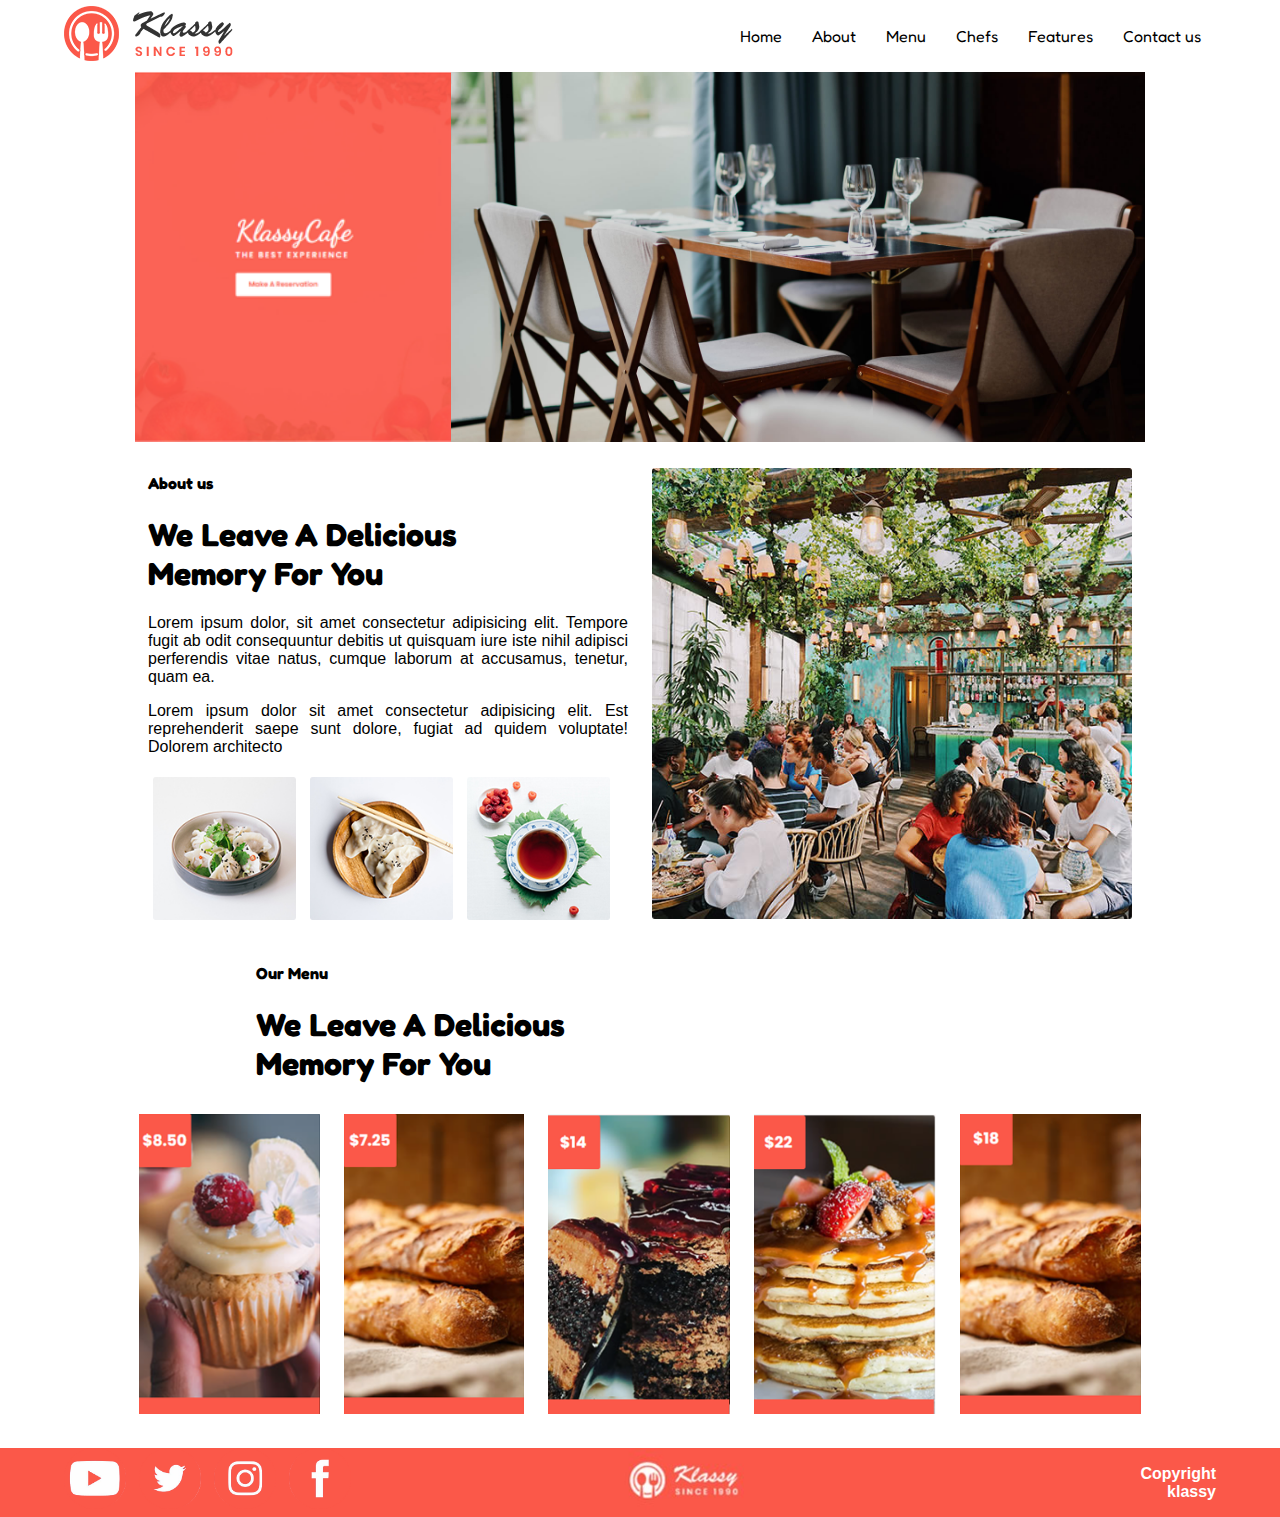
<file: Klassy.html>
<!DOCTYPE html>
<html lang="es">
<head>

    <meta charset="UTF-8">
    <meta name="viewport" content="width=device-width, initial-scale=1.0">
    <meta http-equiv="X-UA-Compatible" content="ie=edge">
    <link rel="stylesheet" href="Assets/CSS/Klassy.css">
    <link rel="preconnect" href="https://fonts.googleapis.com">
    <link rel="preconnect" href="https://fonts.gstatic.com" crossorigin>
    <link href="https://fonts.googleapis.com/css2?family=Bebas+Neue&family=Fredoka:wght@700&family=Mukta+Vaani:wght@300&family=Quicksand&display=swap" rel="stylesheet">
    <title>Prueba</title>

</head>

<body>
    
    <header>
        <img src="Assets/Imgs/Imagenesklassy/klassy-logo.png">
        <ul class="menu">
            <li><a href="#">Home</a></li>
            <li><a href="#">About</a></li>
            <li><a href="#">Menu</a></li>
            <li><a href="#">Chefs</a></li>
            <li><a href="#">Features</a></li>
            <li><a href="#">Contact us</a></li>
        </ul>

    </header>
    
    <Section class="imgs">
        <p>
            <img src="Assets/Imgs/Imagenesklassy/headerizq.png" height="371">
            <img src="Assets/Imgs/Imagenesklassy/slide-01.jpg" height="370">
        </p>
    </Section>

    <section class="columnas">
        <div class="col">
            <h4 style="font-family: 'Fredoka', sans-serif;">About us</h4>
            <h1 style="font-family: 'Fredoka', sans-serif;">We Leave A Delicious<br>Memory For You</h1>
            <p>Lorem ipsum dolor, sit amet consectetur adipisicing elit. Tempore fugit ab odit consequuntur debitis ut quisquam iure iste nihil adipisci perferendis vitae natus, cumque laborum at accusamus, tenetur, quam ea.</p>
            <p>Lorem ipsum dolor sit amet consectetur adipisicing elit. Est reprehenderit saepe sunt dolore, fugiat ad quidem voluptate! Dolorem architecto</p>
            <div class="triplecol">
                <img src="Assets/Imgs/Imagenesklassy/comida1.jpg">
                <img src="Assets/Imgs/Imagenesklassy/comida2.jpg">
                <img src="Assets/Imgs/Imagenesklassy/comida3.jpg">
            </div>
        </div>
        <div class="col">
            <p>
                <img src="Assets/Imgs/Imagenesklassy/about-video-bg.jpg">
            </p>
        </div>
    </section>

    <section class="smenu">
        <div class="menutext">
            <h4 style="font-family: 'Fredoka', sans-serif;">Our Menu</h4>
            <h1 style="font-family: 'Fredoka', sans-serif;">We Leave A Delicious<br>Memory For You</h1>
        </div>

        <div class="colimg">
            <img src="Assets/Imgs/Imagenesklassy/Precio1.png">
            <img src="Assets/Imgs/Imagenesklassy/Precio2.png">
            <img src="Assets/Imgs/Imagenesklassy/Precio3.png">
            <img src="Assets/Imgs/Imagenesklassy/Precio4.png">
            <img src="Assets/Imgs/Imagenesklassy/Precio5.png">
        </div>

    </section>
    <div class="space"></div>
    <footer>

        <div class="menu2">
            <li><a href="#"><img src="Assets/Imgs/Imagenesklassy/you.png"></a></li>
            <li><a href="#"><img src="Assets/Imgs/Imagenesklassy/tw.png"></a></li>
            <li><a href="#"><img src="Assets/Imgs/Imagenesklassy/insta.png"></a></li>
            <li><a href="#"><img src="Assets/Imgs/Imagenesklassy/face.png"></a></li>
        </div>

        <div class="klassy">
            <img src="Assets/Imgs/Imagenesklassy/klassy-logo2.png">
        </div>
            
        <div class="texto">
            Copyright<br>klassy
        </div>

    </footer>
</body>
</html>
</file>
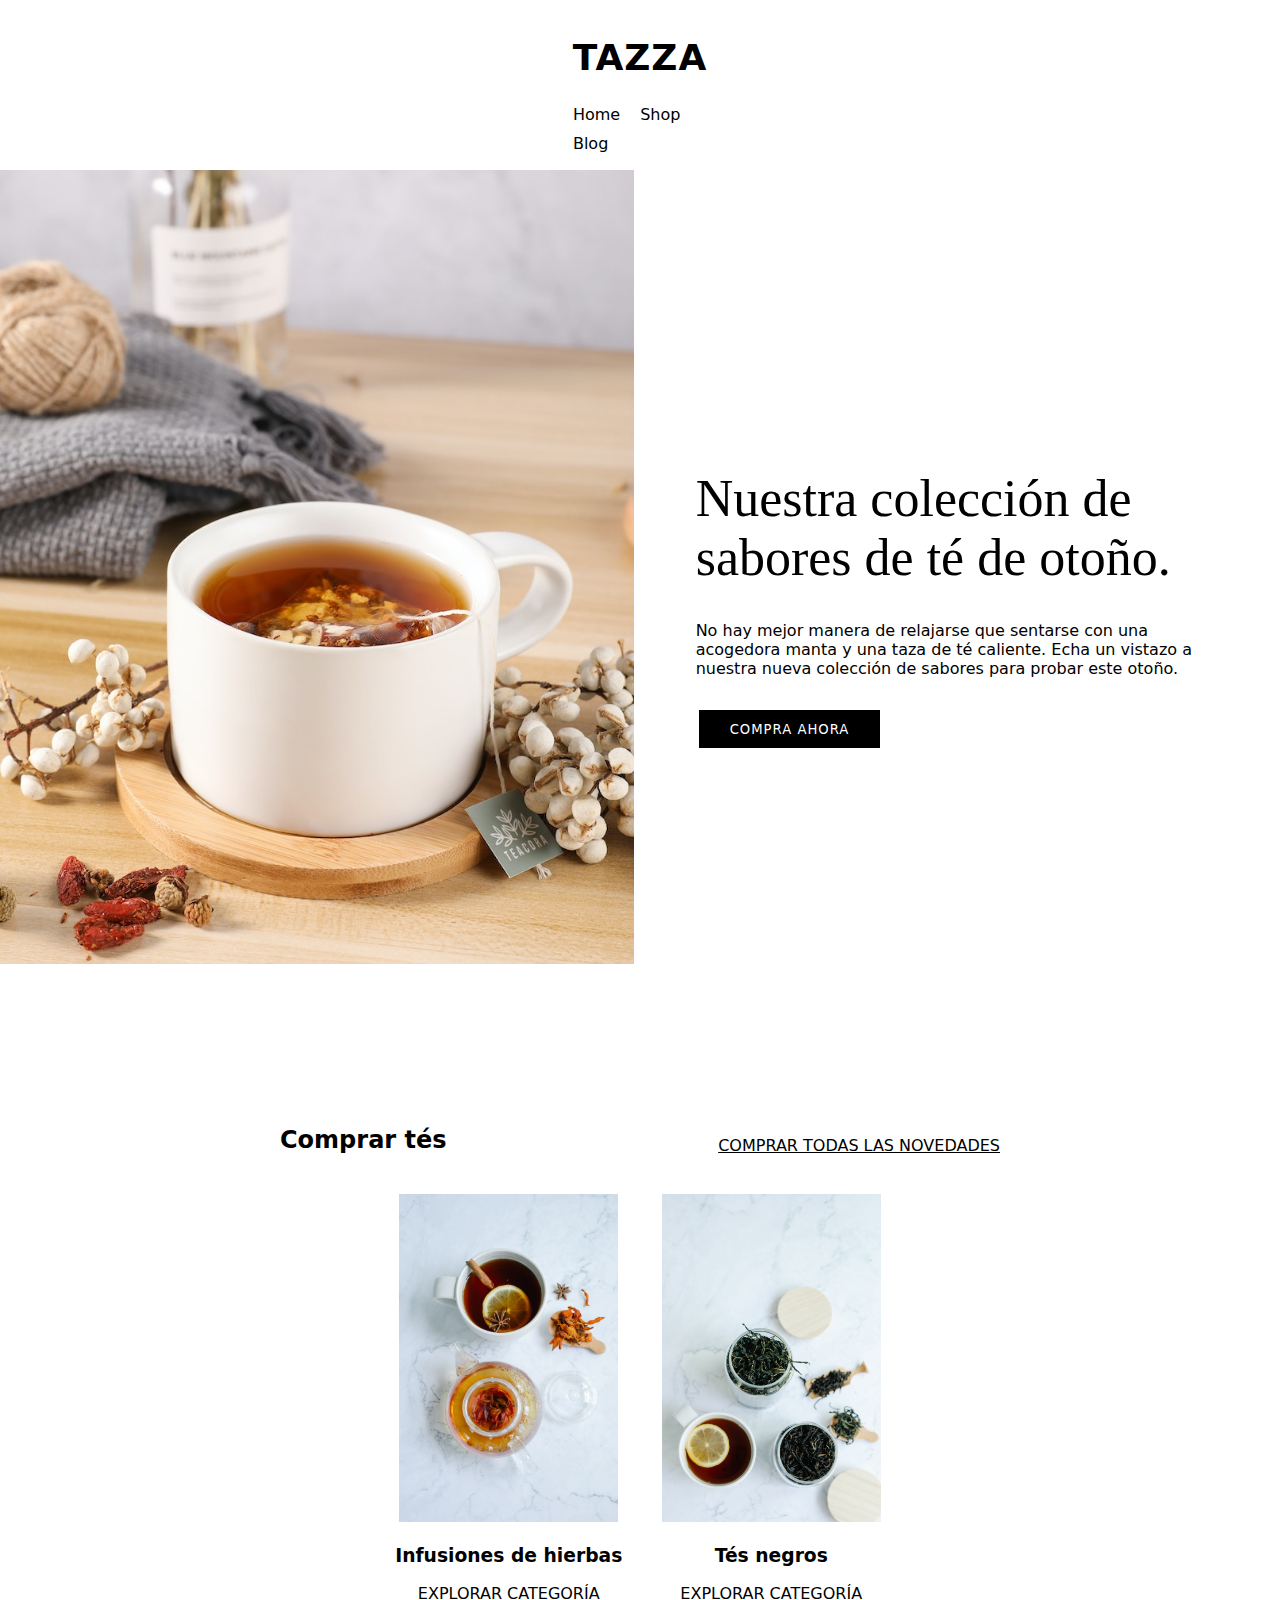
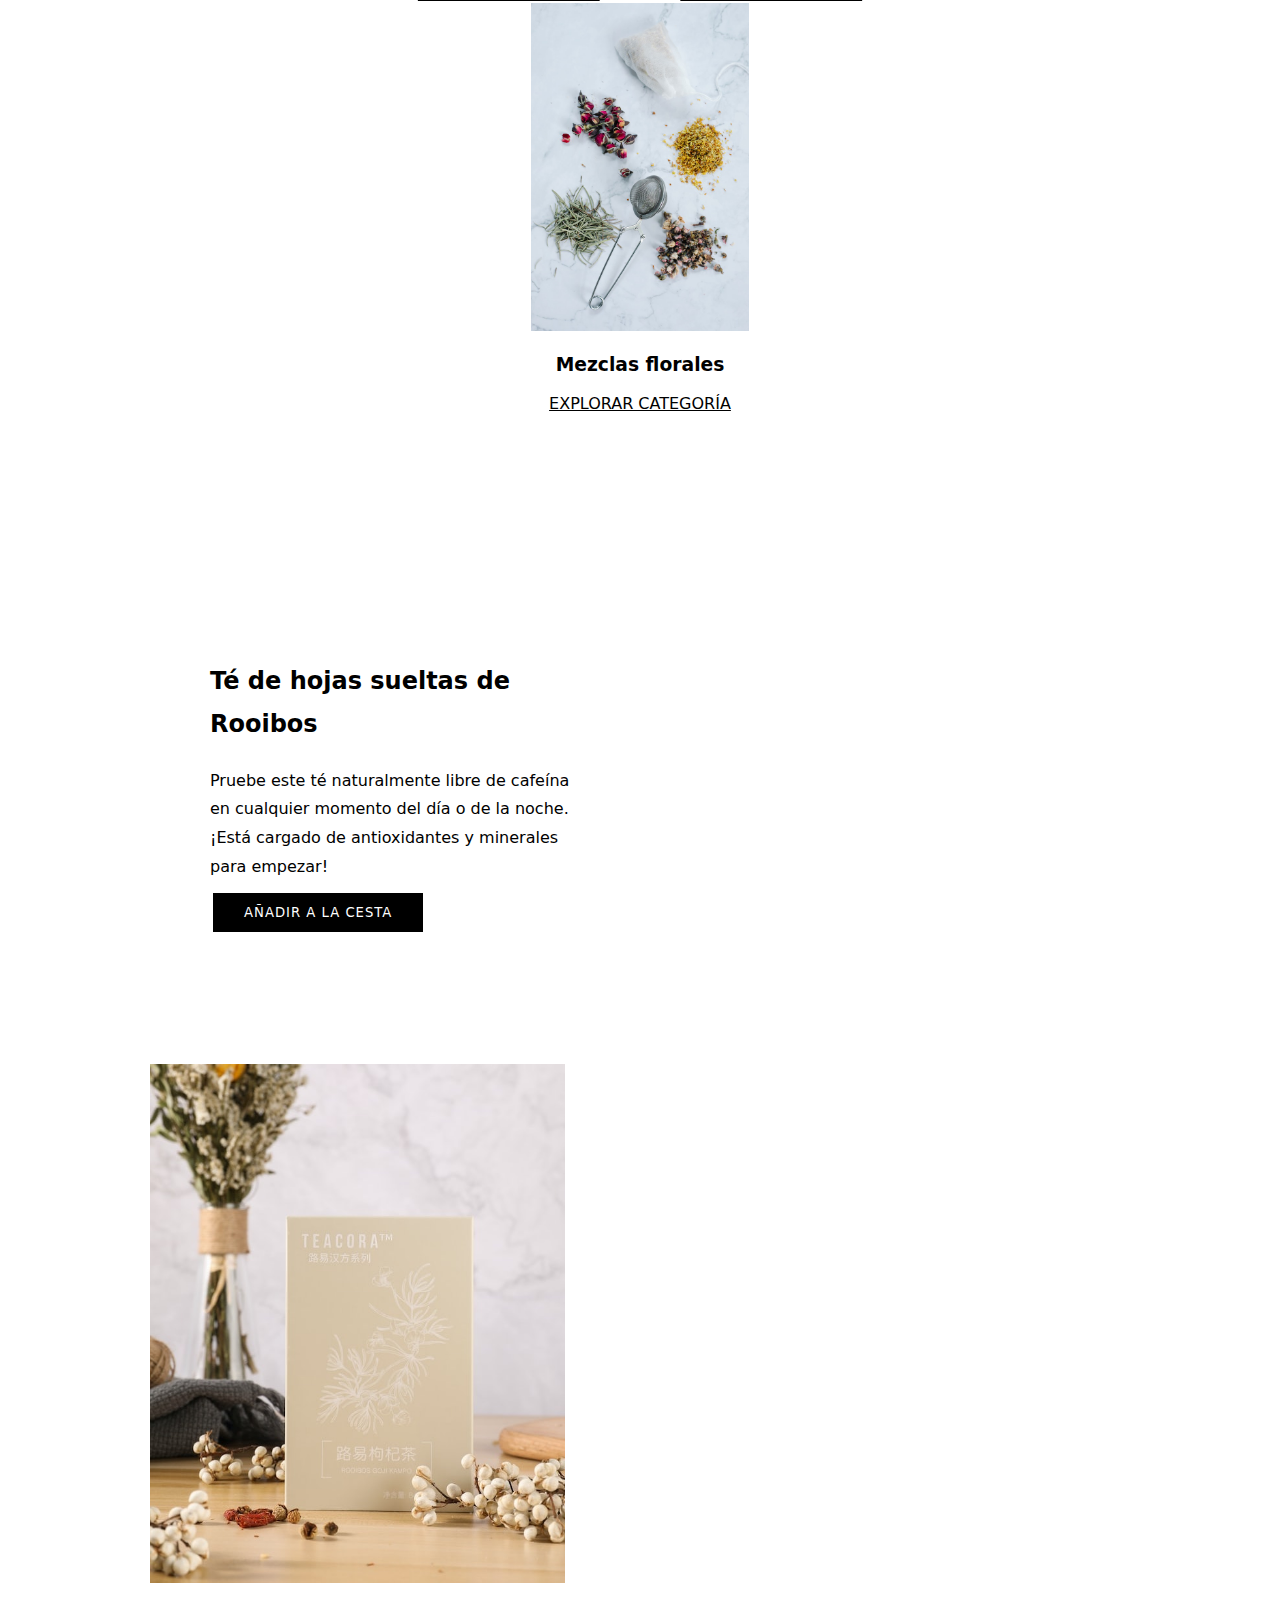
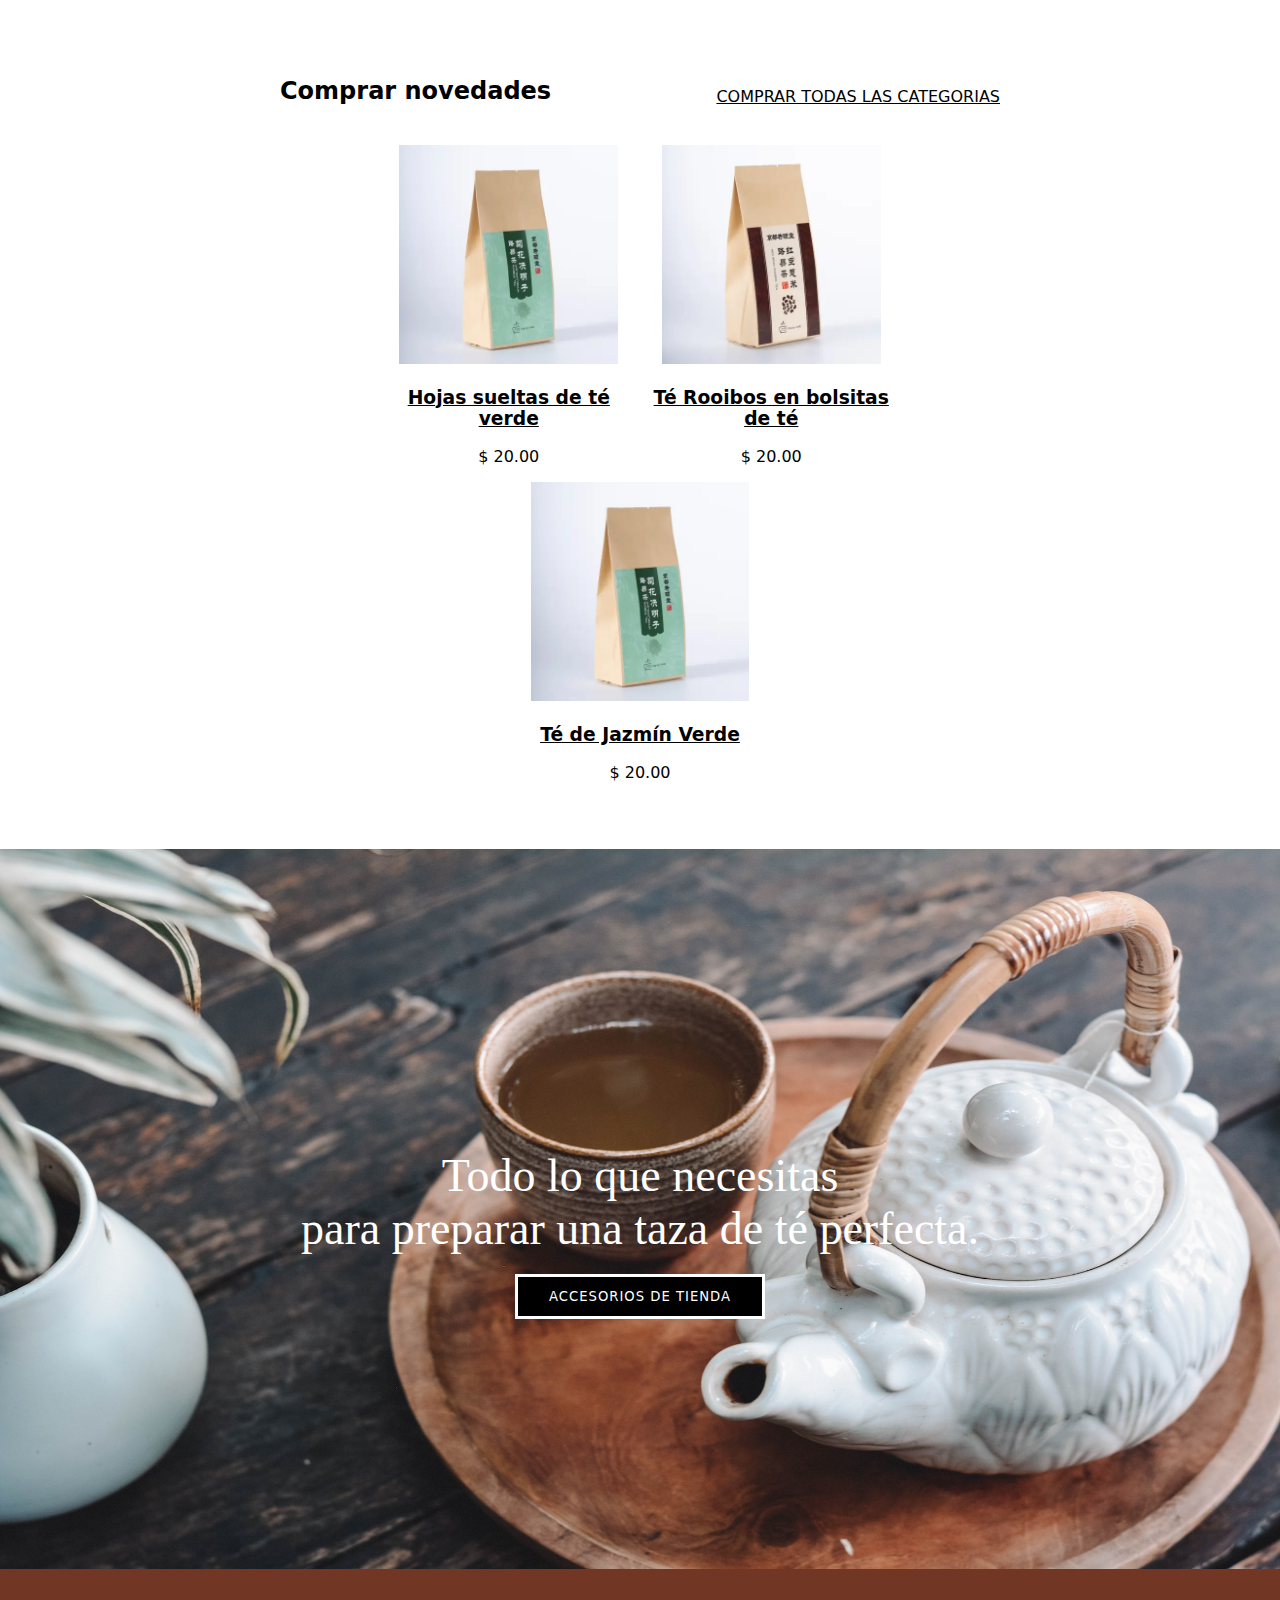
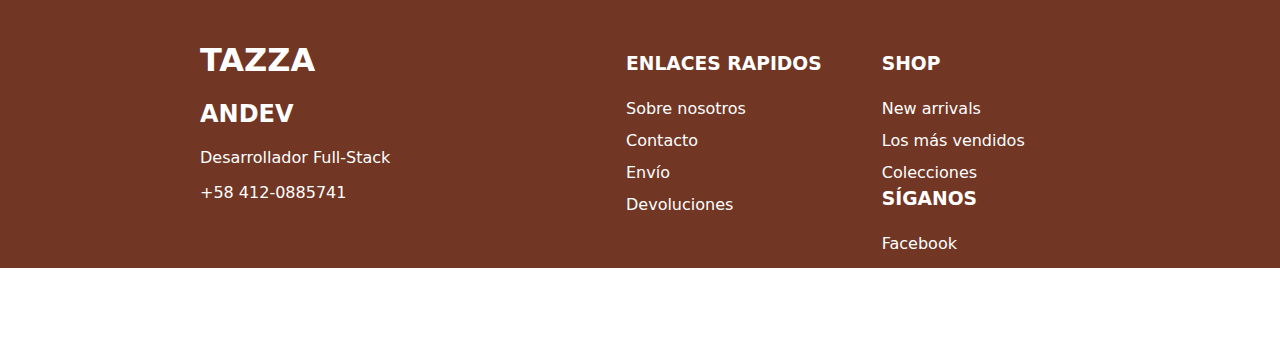
<file: Tazza.html>
<!DOCTYPE html>
<html lang="en">
<head>
    <meta charset="UTF-8">
    <meta name="viewport" content="width=device-width, initial-scale=1.0">
    <link rel="stylesheet" href="Assets/CSS/Tazza.css">
    <title>Tazza</title>
</head>
<body>
    <header>
        <div class="tazza">
            <h1>TAZZA</h1>
        </div>
        <div>
            <ul class="menu">
                <li><a href="#">Home</a></li>
                <li><a href="#">Shop</a></li>
                <li><a href="#">Blog</a></li>
            </ul>
        </div>
    </header>

    <section class="collection">
        <div class="imgs">
            <img src="Assets/Imgs/Imagenestazza/te.jpg">
        </div>
        <div class="text">
            <h1>Nuestra colección de sabores de té de otoño.</h1>
            <p>No hay mejor manera de relajarse que sentarse con una acogedora manta y una taza de té caliente. Echa un vistazo a nuestra nueva colección de sabores para probar este otoño.</p>
            <a href="#" class="boton">COMPRA AHORA</a>
        </div>
    </section>

    <section class="pg-parts" id="comprar">
        <div class="ctext">
            <h2>Comprar tés</h2>
        </div>
        <div class="ctexta">
            <a href="#">COMPRAR TODAS LAS NOVEDADES</a>
        </div>
        <div class="opciones">
            <div>
                <a href="#" style="text-decoration: none;">
                    <img src="Assets/Imgs/Imagenestazza/infusion.jpg">
                    <h3>Infusiones de hierbas</h3>
                    <a href="#">EXPLORAR CATEGORÍA</a>
                </a>
            </div>
            <div>
                <a href="#" style="text-decoration: none;">
                    <img src="Assets/Imgs/Imagenestazza/te-negro.jpg">
                    <h3>Tés negros</h3>
                    <a href="#">EXPLORAR CATEGORÍA</a>
                </a>
            </div>
            <div>
                <a href="#" style="text-decoration: none;">
                    <img src="Assets/Imgs/Imagenestazza/mezcla.jpg">
                    <h3>Mezclas florales</h3>
                    <a href="#">EXPLORAR CATEGORÍA</a>
                </a>
            </div>
        </div>
    </section>

    <section class="pg-parts" id="comprar">
        <div class="cesta">
            <h2>Té de hojas sueltas de Rooibos</h2>
            <p>Pruebe este té naturalmente libre de cafeína en cualquier momento del día o de la noche. ¡Está cargado de antioxidantes y minerales para empezar!</p>
            <a href="#" class="boton">AÑADIR A LA CESTA</a>
        </div>

        <div class="imgs">
            <img src="Assets/Imgs/Imagenestazza/rooibos.jpg">
        </div>
    </section>

    <section class="pg-parts" id="comprar">
        <div class="ctext">
            <h2>Comprar novedades</h2>
        </div>
        <div class="ctexta">
            <a href="#">COMPRAR TODAS LAS CATEGORIAS</a>
        </div>
        <div class="opciones">
            <div>
                <a href="#" style="text-decoration: none;">
                    <img src="Assets/Imgs/Imagenestazza/hojas-sueltas.jpg">
                    <h3 style="text-decoration: underline;">Hojas sueltas de té verde</h3>
                    <p>$ 20.00</p>
                </a>
            </div>
            <div>
                <a href="#" style="text-decoration: none;">
                    <img src="Assets/Imgs/Imagenestazza/bolsita.jpg">
                    <h3 style="text-decoration: underline;">Té Rooibos en bolsitas de té</h3>
                    <p>$ 20.00</p>
                </a>
            </div>
            <div>
                <a href="#" style="text-decoration: none;">
                    <img src="Assets/Imgs/Imagenestazza/jazmin.jpg">
                    <h3 style="text-decoration: underline;">Té de Jazmín Verde</h3>
                    <p>$ 20.00</p>
                </a>
            </div>
        </div>
    </section>

    <section class="pg-parts" id="bg-img">
        <h1>Todo lo que necesitas<br>para preparar una taza de té perfecta.</h1>
        <a href="#" class="boton">ACCESORIOS DE TIENDA</a>
    </section>

    <footer>
        <div class="footer-part">
            <h1><a href="#">TAZZA</a></h1>
            <h2><a href="Index.html">ANDEV</a></h2>
            <p>Desarrollador Full-Stack</p>
            <p>+58 412-0885741</p>
        </div>
        <div class="footer-part" id="uls">
            <ul class="enlaces">
                <h3>ENLACES RAPIDOS</h3>
                <li>Sobre nosotros</li>
                <li>Contacto</li>
                <li>Envío</li>
                <li>Devoluciones</li>
            </ul>

            <ul class="comercio">
                <h3>SHOP</h3>
                <li>New arrivals</li>
                <li>Los más vendidos</li>
                <li>Colecciones</li>
            </ul>

            <ul class="siganos">
                <h3>SÍGANOS</h3>
                <li>Facebook</li>
                <li>Instagram</li>
                <li>Pinterest</li>
            </ul>
        </div>
    </footer>
</body>
</html>
</file>
<file: Assets/CSS/Klassy.css>
body{
    width: 100%;
    margin: auto;
    padding: 0;
}

p {
    font-family: 'Segoe UI', Tahoma, Geneva, Verdana, sans-serif
}

/*Header*/
header{
    padding-top: 6px;
    height: 65px;
    width: 100%;
}

header img {
    padding-left: 5%;
}

.menu{
    margin-top: 20px;
    position: relative;
    float: right;
    padding-right: 5%;
}

.menu li{
    float: left;
    list-style: none
}

.menu li a{
    font-family: 'Fredoka', sans-serif;
    text-decoration: none;
    color: black;
    padding: 15px
}

/*Cuerpo*/
.imgs {
    font-size: 0;
    text-align: center;
}

.columnas {
    width: 100%;
    text-align: center;
}

.col{
    width: 480px;
    height: 480px;
    display: inline-block;
    vertical-align: top;
    text-align: justify;
    padding: 10px;
    font-size: 16px;
}

.col p img{
    width: 480px;
}

.triplecol{
    height: 151px;
    display: inline-block;
    margin: auto;
    vertical-align: top;
    padding: 0
}

.triplecol img{
    height: 143px;
    padding: 5px;
}

.colimg {
    width: 100%;
    display: inline-block;
    margin: auto;
    vertical-align: top;
    text-align: center;
    

}
.colimg img{
    padding: 10px;
    height: 300px;
}

/*Footer*/
footer{
    width: 100%;
    height: 69px;
    background-color: rgb(251, 88, 73);
}

footer div {
    display: inline-block;
    vertical-align: top;
    height: auto;
    position: relative;
}

.menu2 {
    width: 300px;
    padding-left: 5%;
}

.menu2 li {
    float: left;
    list-style: none;
}

.menu2 li a {
   padding-right: 13px;
}

.menu2 li img {
    width: 62px;
}



.texto {
    float: right;
    padding-right: 5%;
    margin-top: 17px;
    text-align: right;
    color: white;
    font-family: 'mukta', sans-serif;
    font-weight: bold;
}

.klassy{
    padding-left: 20%;
}

.klassy img {
    width: 120px;
}

/*Detalles Menores y Efectos*/
.space {
    height: 20px;
}

.menu li a:hover {
    background-color: rgb(251, 88, 73);
    color: white;
    border-radius: 10%;
}

.smenu {
    width: 100%;
}

.menutext {
    padding-left: 20%;
}
</file>
<file: Assets/CSS/Tazza.css>
*{
    box-sizing: border-box;
    -moz-box-sizing: border-box;
    -webkit-box-sizing: border-box;
}
body {
    width: 100%;
    margin: 0;
    padding: 0;
    font-family: system-ui, -apple-system, BlinkMacSystemFont, 'Segoe UI', Roboto, Oxygen, Ubuntu, Cantarell, 'Open Sans', 'Helvetica Neue', sans-serif;
    @import url(https://fonts.googleapis.com/css2?family=Source+Serif+4:opsz,wght@8..60,300&display=swap);
}

a {
    color: black;
}

header {
    width: 100%;
    text-align: center;
    height: 130px;
}

header h1 {
    font-style: normal;
    font-weight: 900;
    line-height: 1;
    letter-spacing: 1px;
    margin-block-start: 40px;
    width: 100%;
    font-size: 36px;
}

.menu {
    list-style: none;
    height: 28px;
    width: 100%;
    padding: 0% 43.98%;
}

.menu li {
    float: left;
    padding: 5px 10px;
}

.menu a {
    text-decoration: none;
    color: black;
    font-size: 16px;
}

.collection {
    width: 100%;
}

.collection div {
    display: inline-block;
    width: 49.496%;
    vertical-align: top;
}

.collection div img {
    max-width: 100%;
}

.collection .text {
    margin: 298.5px 0px;
    padding: 0px 57px;
}

.collection .text h1 {
    font-family: 'Source Serif 4', serif;
    font-weight: lighter;
    font-size: 52px;
    margin-block-start: 0;
}

.collection .text p {
    margin-bottom: 40px;
}

.boton {
    color: white;
    background-color: black;
    border: solid;
    padding: 11.8px 31px;
    font-size: 13.2px;
    letter-spacing: 1px;
    text-decoration: none;
}

#comprar {
    margin-top: 24px;
    padding: 0px 150px;
}

.ctext, .ctexta {
    padding-left: 130px;
    display: inline-block;
}

.ctexta {
    float: right;
    padding-right: 130px;
    padding-top: 30px;
}

.opciones div a a {
    text-decoration: underline;
}

#comprar {
    margin-top: 70px;
}

#comprar .opciones{
    padding: 20px 100px; 
    width: 100%;
    text-align: center;
}

#comprar .opciones div {
    display: inline-block;
    width: 33%;
}

#comprar img {
    width: 85%
}

#comprar .cesta, .imgs {
    width: 49.8%;
    display: inline-block;
    vertical-align: top;
}

#comprar .cesta {
    margin: 137.5px 0px;
    padding: 0px 60px;
    line-height: 1.8;
}

#bg-img {
    text-align: center;
    background-image: url(../Imgs/Imagenestazza/tetera.jpg);
    background-size: 100% 100%;
    background-repeat: no-repeat;
    height: 720px;

}

#bg-img h1 {
    padding-top: 300px;
    color: white;
    font-size: 46px;
    font-family: 'Source Serif 4', serif;
    font-weight: 300;
}

footer {
    background-color: rgb(113, 54, 36);
    color: white;
    width: 100%;
    padding: 50px 200px;
}

footer a {
    color: white;
    text-decoration: none;
}

.footer-part {
    display: inline-block;
    width: 33%;
    vertical-align: top;
}

#uls {
    width: 55%;
    float: right;
    margin-top: 50px;
}

#uls ul {
    vertical-align: top;
    float: left;
    padding: 0px 30px;
    margin-top: -35px;
}

#uls li {
    list-style: none;
    line-height: 2;
}
</file>
